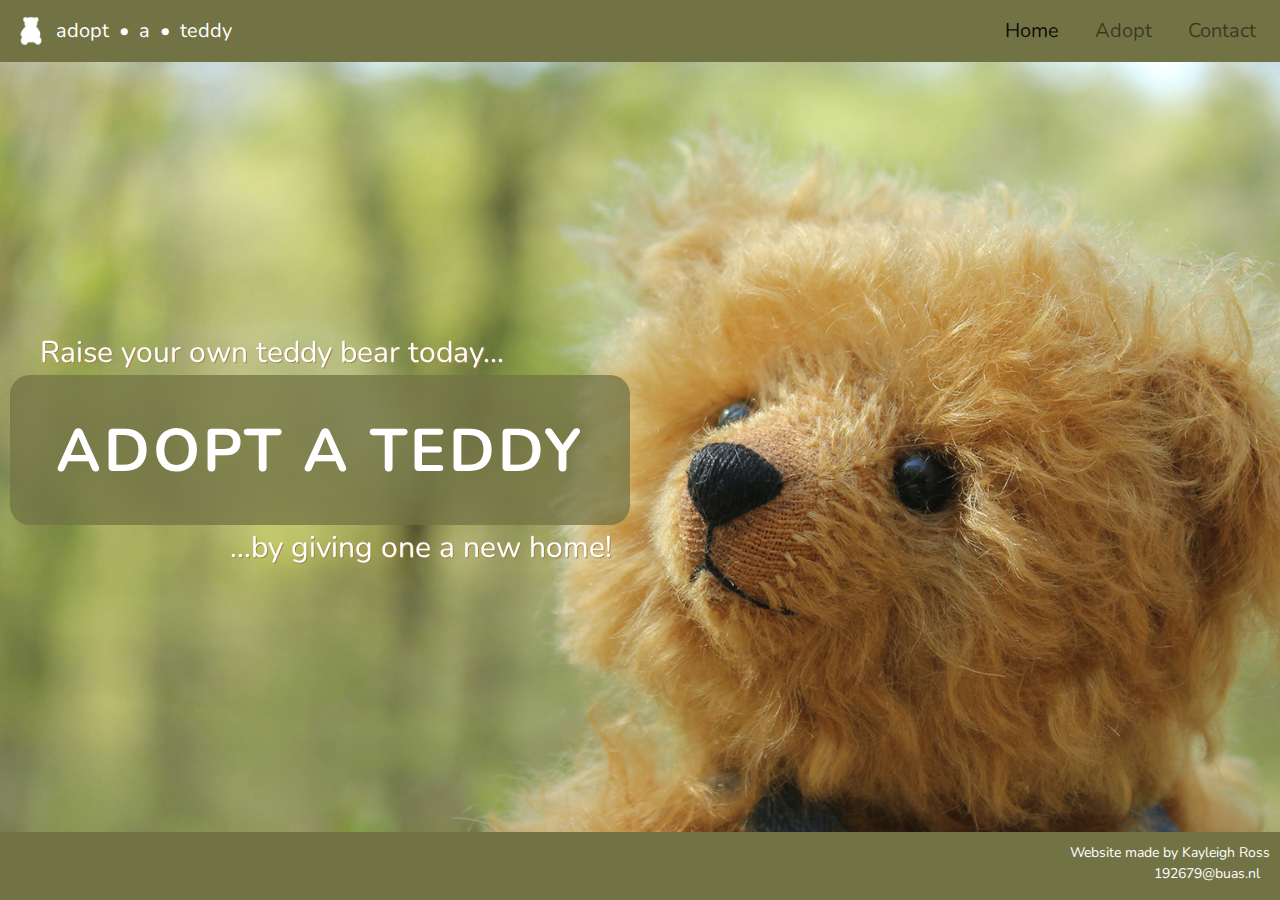
<file: index.html>
<!doctype html>
<html lang="en">
  <head>
    <!-- Required meta tags -->
    <meta charset="utf-8">
    <meta name="viewport" content="width=device-width, initial-scale=1, shrink-to-fit=no">

    <!-- Bootstrap CSS -->
    <link rel="stylesheet" href="css/bootstrap.min.css" integrity="sha384-B0vP5xmATw1+K9KRQjQERJvTumQW0nPEzvF6L/Z6nronJ3oUOFUFpCjEUQouq2+l" crossorigin="anonymous">

    <link href="css/bootstrap.min.css" rel="stylesheet" type="text/css">
    <link href="css/styles.css" rel="stylesheet" type="text/css">

    <!-- Global site tag (gtag.js) - Google Analytics -->
	<script async src="https://www.googletagmanager.com/gtag/js?id=G-X0TP5CTS1L"></script>
	<script>
  		window.dataLayer = window.dataLayer || [];
 	 	function gtag(){dataLayer.push(arguments);}
 		gtag('js', new Date());

  		gtag('config', 'G-X0TP5CTS1L');
	</script>

 	<!-- Google Fonts -->
	<link rel="preconnect" href="https://fonts.gstatic.com">
	<link href="https://fonts.googleapis.com/css2?family=Nunito&display=swap" rel="stylesheet">
 	<!-- Google Fonts -->

    <title>adopt a teddy</title>
    <link rel="shortcut icon" type="image/jpg" href="images/teddybearfavicon.png"/>
  </head>
  <body>

  	<!-- start of scripts -->
    <script src="js/jquery-3.6.0.slim.min.js"></script>
    <script src="js/bootstrap.bundle.min.js"></script>
	<!-- end of scripts -->

	<!-- start of nav -->

	<header>
		<nav class="navbar navbar-expand-lg navbar-light">
  			<a class="navbar-brand text-white" href="index.html">
   				<img src="images/teddybearlogo.png" width="30" class="d-inline-block align-top" alt="">
    			adopt &#8226; a &#8226; teddy
  			</a>

				<button class="navbar-toggler" type="button" data-toggle="collapse" data-target="#navbarNav" aria-controls="navbarNav" aria-expanded="false" aria-label="Toggle navigation">
					<span class="navbar-toggler-icon"></span>
						</button>
							<div class="collapse navbar-collapse" id="navbarNav">
								<ul class="navbar-nav ml-auto">
									<li class="nav-item active">
									<a class="nav-link" href="index.html">Home <span class="sr-only">(current)</span></a>
									</li>
									<li class="nav-item">
									<a class="nav-link" href="192679.html">Adopt</a>
									</li>
									<li class="nav-item">
									<a class="nav-link" href="#">Contact</a>
									</li>
								</ul>
							</div>		
		</nav>
	</header>

	<!-- end of nav -->
	<!-- start of content -->

<main>
	<div class="container-fluid">
		<div class="row">
			<div class="col-12 col-md-6">
				<div class="centertext-wrap min-vw-50">
					<div class="centertext-top">
						<p>Raise your own teddy bear today...</p>
					</div>			

					<a href="192679.html">
					<div class="centertext">
						<h2>Adopt a teddy</h2>
					</div>
					</a>

					<div class="centertext-bottom">
						<p>...by giving one a new home!</p>
					</div>				
				</div>
			</div>
		</div>
	</div>
</main>

	<!-- end of content -->
	<!-- start of footer -->

	<footer>
		<div class="footer">
			  <div class="footer-inner">
			  	<p>
			  		Website made by Kayleigh Ross<br>
			  		<a href="mailto:192679@buas.nl">192679@buas.nl</a>
			  	</p>
			  </div>
		</div>
	</footer>

	<!-- end of footer -->

  </body>
</html>
</file>
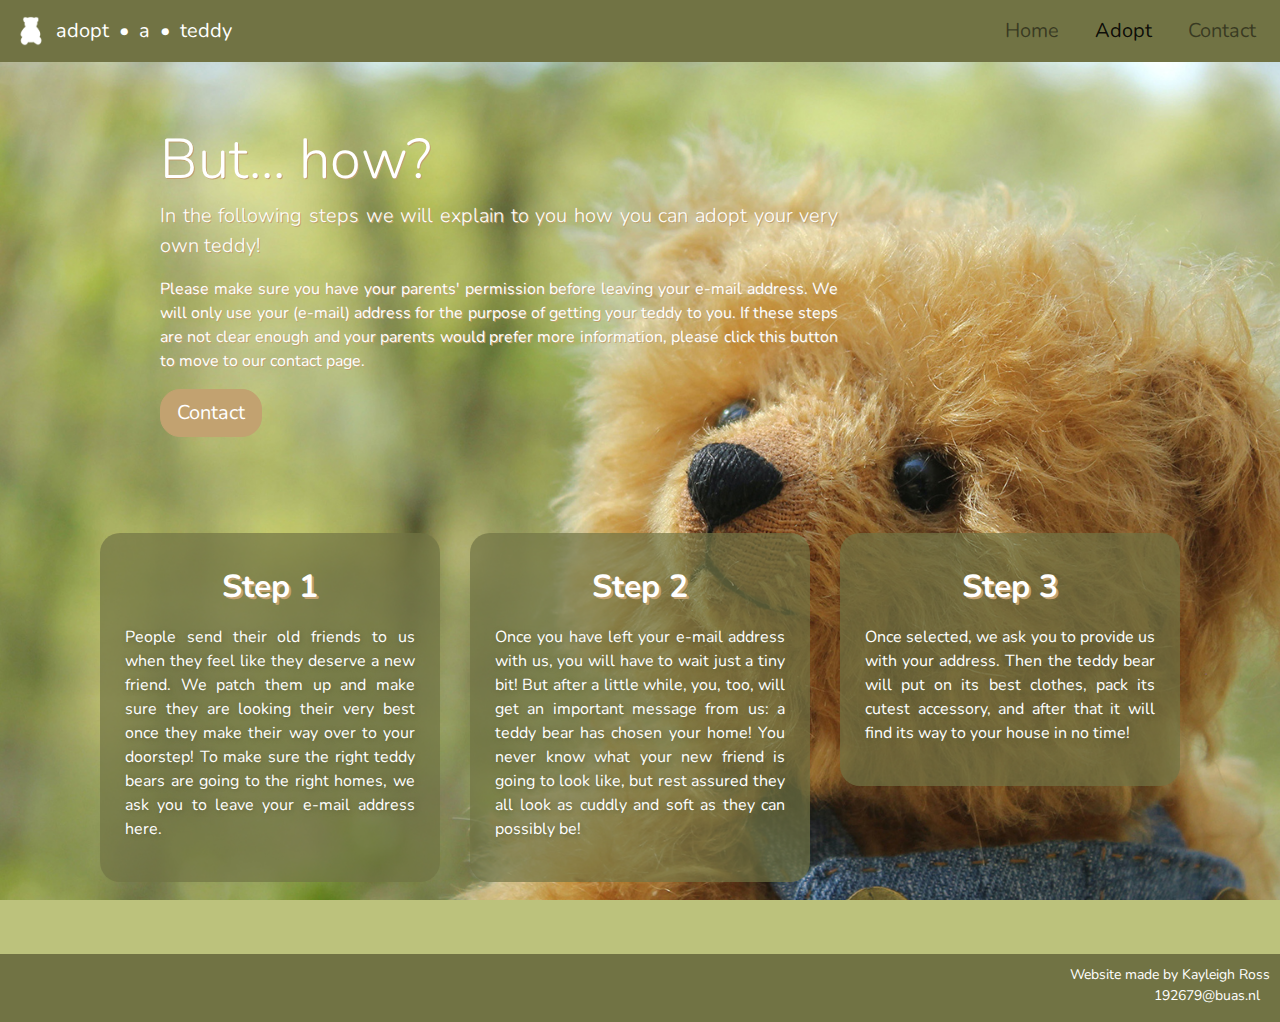
<file: 192679.html>
<!doctype html>
<html lang="en">
  <head>
    <!-- Required meta tags -->
    <meta charset="utf-8">
    <meta name="viewport" content="width=device-width, initial-scale=1, shrink-to-fit=no">

    <!-- Bootstrap CSS -->
    <link rel="stylesheet" href="https://cdn.jsdelivr.net/npm/bootstrap@4.6.0/dist/css/bootstrap.min.css" integrity="sha384-B0vP5xmATw1+K9KRQjQERJvTumQW0nPEzvF6L/Z6nronJ3oUOFUFpCjEUQouq2+l" crossorigin="anonymous">

    <link href="css/bootstrap.min.css" rel="stylesheet" type="text/css">
    <link href="css/styles.css" rel="stylesheet" type="text/css">

    <!-- Global site tag (gtag.js) - Google Analytics -->
	<script async src="https://www.googletagmanager.com/gtag/js?id=G-X0TP5CTS1L"></script>
	<script>
  		window.dataLayer = window.dataLayer || [];
 	 	function gtag(){dataLayer.push(arguments);}
 		gtag('js', new Date());

  		gtag('config', 'G-X0TP5CTS1L');
	</script>

 	<!-- Google Fonts -->
	<link rel="preconnect" href="https://fonts.gstatic.com">
	<link href="https://fonts.googleapis.com/css2?family=Nunito&display=swap" rel="stylesheet">
 	<!-- Google Fonts -->

    <title>adopt a teddy</title>
    <link rel="shortcut icon" type="image/jpg" href="images/teddybearfavicon.png"/>
  </head>
  <body>

  	<!-- start of scripts -->
    <script src="js/jquery-3.6.0.slim.min.js"></script>
    <script src="js/bootstrap.bundle.min.js"></script>
	<!-- end of scripts -->

	<!-- start of nav -->

	<header>
		<nav class="navbar navbar-expand-lg navbar-light">
  			<a class="navbar-brand text-white" href="index.html">
   				<img src="images/teddybearlogo.png" width="30" class="d-inline-block align-top" alt="">
    			adopt &#8226; a &#8226; teddy
  			</a>

				<button class="navbar-toggler" type="button" data-toggle="collapse" data-target="#navbarNav" aria-controls="navbarNav" aria-expanded="false" aria-label="Toggle navigation">
					<span class="navbar-toggler-icon"></span>
						</button>
							<div class="collapse navbar-collapse" id="navbarNav">
								<ul class="navbar-nav ml-auto">
									<li class="nav-item">
									<a class="nav-link" href="index.html">Home</a>
									</li>
									<li class="nav-item active">
									<a class="nav-link" href="192679.html">Adopt <span class="sr-only">(current)</span></a>
									</li>
									<li class="nav-item">
									<a class="nav-link" href="#">Contact</a>
									</li>
								</ul>
							</div>		
		</nav>
	</header>

	<!-- end of nav -->
	<!-- start of content -->

<main>

		<div class="jumbotron">
		  <h1 class="display-4">But... how?</h1>
		  <p class="lead">In the following steps we will explain to you how you can adopt your very own teddy!</p>
		  <p>Please make sure you have your parents' permission before leaving your e-mail address. We will only use your (e-mail) address for the purpose of getting your teddy to you. If these steps are not clear enough and your parents would prefer more information, please click this button to move to our contact page.</p>
		  <a class="btn btn-primary btn-lg" href="#" role="button">Contact</a>
		</div>

	<div class="container">
		<div class="row">
				<div class="col">
					<div class="textSteps">
					<h2>Step 1</h2>
					<p>People send their old friends to us when they feel like they deserve a new friend. We patch them up and make sure they are looking their very best once they make their way over to your doorstep! To make sure the right teddy bears are going to the right homes, we ask you to leave your e-mail address here.</p>
					</div>
				</div>
				<div class="col">
					<div class="textSteps">
					<h2>Step 2</h2>
					<p>Once you have left your e-mail address with us, you will have to wait just a tiny bit! But after a little while, you, too, will get an important message from us: a teddy bear has chosen your home! You never know what your new friend is going to look like, but rest assured they all look as cuddly and soft as they can possibly be!</p>
					</div>
				</div>
				<div class="col">
					<div class="textSteps">
					<h2>Step 3</h2>
					<p>Once selected, we ask you to provide us with your address. Then the teddy bear will put on its best clothes, pack its cutest accessory, and after that it will find its way to your house in no time!</p>
					</div>
				</div>
		</div>
	</div>
</main>

	<!-- end of content -->
	<!-- start of footer -->

	<footer>
		<div class="footer">
			  <div class="footer-inner">
			  	<p>
			  		Website made by Kayleigh Ross<br>
			  		<a href="mailto:192679@buas.nl">192679@buas.nl</a>
			  	</p>
			  </div>
		</div>
	</footer>

	<!-- end of footer -->

  </body>
</html>
</file>
<file: css/styles.css>
* { 
	margin: 0; 
	padding: 0; 
	border: 0; 
	font-size: 100%; 
}

html {
  	height:100%;
  	position: relative;
	padding-bottom: 101px !important;
}

body {
	background-image: url('../images/teddybearbg.jpg');
	background-size:cover;
	background-color:#BCC27C;
	background-position:center;
	background-repeat:no-repeat;
  	background-attachment: fixed;
  	height:100%;
  	margin:auto;
  	position: relative;
	padding-bottom: 101px !important;
}

nav, nav a {
 	background-color: #717344;
  	font-family: 'Nunito', sans-serif;
  	font-size:20px;
  	word-spacing:5px;
  	color:white;
  	z-index:1;
}

nav a:hover {
	color:#424327;
  	text-decoration: none;
}

nav li {
	padding-left:1em
}

main {
	min-height: 100%;
}

.footer {
 	background-color: #717344;
  	width: 100%;
	position: relative;
	display: inline-block;
	overflow:hidden;
	bottom:-72px;
}

.footer-inner, .footer-inner a {
  	text-align: right;
  	font-family: 'Nunito', sans-serif;
  	color: white;
  	font-size:14px;
  	margin:10px;
}

.footer-inner a:hover {
	color:#424327;
  	text-decoration: none;	
}

.container {
    display: flex;
    justify-content: center;
    align-items: center;
}

.row {
	margin: auto;
}

.centertext-wrap {
	width:620px;
	height:auto;
	padding:30px;
    transform: translate(-50%, -50%);
    position:fixed;
	top: 50%;
	left: 25%;
}

.centertext-top, .centertext-bottom p {
	font-size:30px;
  	font-family: 'Nunito', sans-serif;
  	color:white;
	text-shadow: 1px 1px #A88248;
}

.centertext-top {
	text-align:left;
	position: fixed;
	margin-top:-120px;
}

.centertext {
	width:100%;
    background: rgba(113, 115, 68, 0.75); 
	text-align:center;
	padding:30px;
	position: fixed;
    top: 50%;
    left: 50%;
    transform: translate(-50%, -50%);
    display: block;
    border-radius:20px;
}

.centertext h2 {
  	font-family: 'Nunito', sans-serif;
  	color: white;
  	font-size:60px;
  	text-transform:uppercase;
  	margin-top:10px;
  	font-weight:bold;
  	letter-spacing:3px;
}

.centertext h2:hover {
	color:#1B1D1E;
	text-shadow: 2px 2px #C2A270;
}

.centertext-bottom {
	text-align:left;
	position: fixed;
	margin-top:75px;
	margin-left:190px;
}

.col {	
	width:auto;
	left:-20%;
  	font-family: 'Nunito', sans-serif;
}

.textSteps {		
	background: rgba(113, 115, 68, 0.7);
	padding:25px;
    border-radius:20px;
}
	
.textSteps p {
	text-align:justify;
	color:white;
	text-shadow: 1px 1px 5px #606239;
}

.textSteps h2 {
	text-align:center;
	color:white;
	text-shadow: 2px 2px #C2A270;
	padding:10px;
	font-weight:bold;
}

.jumbotron {
	background-color:transparent !important;
  	font-family: 'Nunito', sans-serif;
  	width:58%;
  	margin-left:10%;
	text-shadow: 1px 1px #C2A270;
}

.jumbotron p, h1 {
	text-align:justify;
	color:white;
}

.btn {
	background-color:#C2A270;
	border-color:#C2A270;
	border-radius:20px;
}

.btn:hover {
	background-color:#A88248;
	border-color:#A88248;
	color:#EADFCE;
}


@media screen and (max-width: 1500px) {
	.col {
		left:0%;
	}
}

@media screen and (max-width: 1200px) {
	.centertext-wrap {
	    width:320px;
	    top: 50%;
    	left: 50%;
    	transform: translate(-50%, -50%);
	  }

	.centertext {
	  	width:320px;
	  }

	.centertext h2 {
	  	font-size:34px;
	  }

	.centertext-top, .centertext-bottom p {
		font-size:18px;
	}

	.centertext-top {
		margin-top:-115px;
		margin-left:-15px;
	}

	.centertext-bottom {
		margin-top:90px;
		margin-left:50px;
	}

	.col {
		margin-top: 10%;
		margin-left: 7%;
	}

	.textSteps {		
		border-radius:20px;
		width:350px;
	}

	.textSteps p {
		font-size:14px;
	}

	.textSteps h2 {
		font-size:24px;
	}

	.footer {
		bottom:-78px;
	}

	.jumbotron {
  		width:79%;
	}

	.jumbotron p {
    	background: rgba(113, 115, 68, 0.75); 
		padding:30px;
		text-shadow: 1px 1px 5px #606239;
    	border-radius:20px;
	}

	.btn {
    	margin-left:33%;
	}
}
</file>
